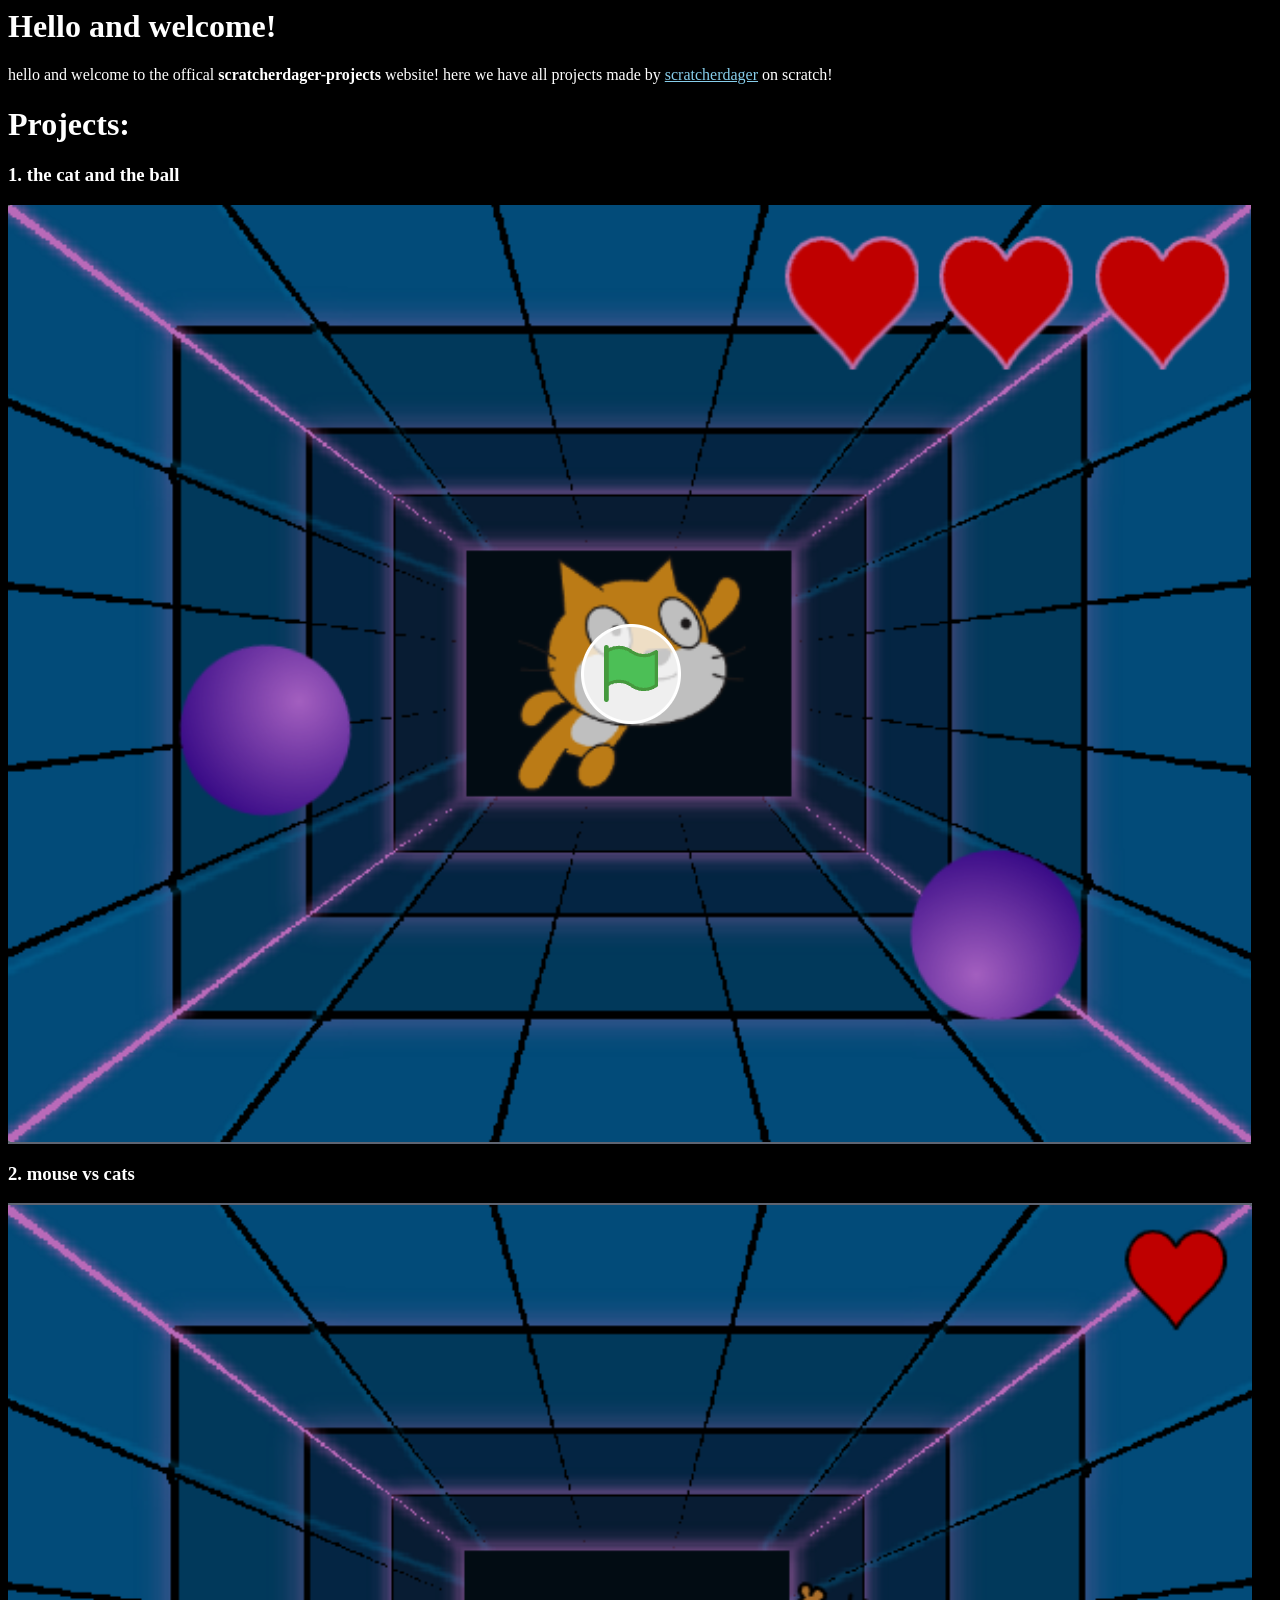
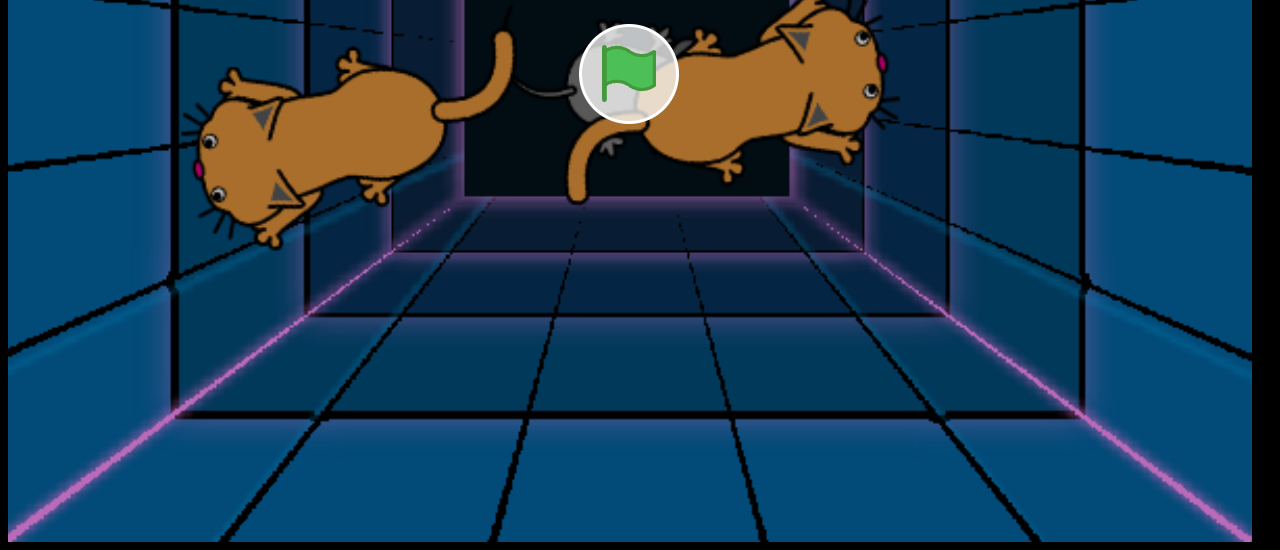
<file: scratch-projects/index.html>
<head>
  <title>Scratcherdager projects</title>
  <link rel="stylesheet" href="/style.css">
</head>

<body>

  <h1>Hello and welcome!</h1>

  hello and welcome to the offical <b>scratcherdager-projects</b> website! here we have
  all projects made by <a href="https://scratch.mit.edu/users/scratcherdager/" target="_blank">scratcherdager</a> on scratch!

  <h1>Projects:</h1>

  <h3>1. the cat and the ball</h3>
  <a href="the-cat-and-the-ball"><img src="the-cat-and-the-ball/img.png"/></a>

  <h3>2. mouse vs cats</h3>
  <a href="mouse-vs-cats"><img src="mouse-vs-cats/img.png"/></a>

<!--  <h3>3. the wizard chase</h3>-->

<!--  <iframe-->
<!--    src="https://scratch.mit.edu/projects/1273670587/embed"-->
<!--    allowtransparency="true"-->
<!--    width="1000"-->
<!--    height="1000"-->
<!--    frameborder="0"-->
<!--    scrolling="no"-->
<!--    allowfullscreen-->
<!--  ></iframe>-->

<!--  <pre>-->
<!--  instructions: W key is up, and S key is down, notes and credits: use this on-->
<!--  computer and micro:bit only-->
<!--  </pre>-->

<!--  <h3>4. math challenge</h3>-->

<!--  <iframe-->
<!--    src="https://scratch.mit.edu/projects/1273699669/embed"-->
<!--    allowtransparency="true"-->
<!--    width="1000"-->
<!--    height="1000"-->
<!--    frameborder="0"-->
<!--    scrolling="no"-->
<!--    allowfullscreen-->
<!--  ></iframe>-->

<!--  <pre>-->
<!--  instructions: put the answer in the typebar. you have a time limit and if 5-->
<!--  answers were wrong then you're game over! notes and credits: use this on-->
<!--  computer, phone, or tablet.-->
<!--  </pre>-->

<!--  <h3>5. mouse vs stars</h3>-->

<!--  <iframe-->
<!--    src="https://scratch.mit.edu/projects/1269066011/embed"-->
<!--    allowtransparency="true"-->
<!--    width="1000"-->
<!--    height="1000"-->
<!--    frameborder="0"-->
<!--    scrolling="no"-->
<!--    allowfullscreen-->
<!--  ></iframe>-->

<!--  <pre>-->
<!--  instructions: W key is up. S key is down. Time limit: 60 seconds. If you touch a-->
<!--  star you will gain a score point. notes and credits: use this game on computer,-->
<!--  game controller, and micro:bit only!-->
<!--  </pre>-->

<!--  <h3>6. minecraft</h3>-->

<!--  <iframe-->
<!--    src="https://scratch.mit.edu/projects/1298889439/embed"-->
<!--    allowtransparency="true"-->
<!--    width="1000"-->
<!--    height="1000"-->
<!--    frameborder="0"-->
<!--    scrolling="no"-->
<!--    allowfullscreen-->
<!--  ></iframe>-->

<!--  <pre>-->
<!--  instructions: 1: W-A-S-D = move, jump and swim. 2: click = dig or place blocks.-->
<!--  3: E = open inventory or block. 4: F = eat food item 5: space = drop/split item-->
<!--  while crafting 6: O = save current game 7: P = pause current game 8: C =-->
<!--  commands 9: V = advancements 10: R = sprint 11: to open crafting table, chest or-->
<!--  furnace, put your mouse pointer over it and press: E notes and credits: use this-->
<!--  on computer.-->
<!--  </pre>-->

<!--  <h3>7. pencil</h3>-->

<!--  <iframe src="https://scratch.mit.edu/projects/1304972965/embed" allowtransparency="true" width="1000" height="1000" frameborder="0" scrolling="no" allowfullscreen></iframe>-->
<!--  -->
<!--  <pre>-->
<!--    instructions: you just draw anything.-->
<!--    if you don't like it click the eraser button to erase the part you don't like.-->
<!--    to draw again just click the pen button to draw even more cool stuff.-->
<!--    notes and credits: use this on computer, phone, or tablet.-->
<!--    </pre>-->
<!--    -->
<!--    <h3>8. memory game</h3>-->

<!--    <iframe src="https://scratch.mit.edu/projects/1315141785/embed" allowtransparency="true" width="1000" height="1000" frameborder="0" scrolling="no" allowfullscreen></iframe>-->

<!--    <pre>-->
<!--    instructions: press the green flag and press: play,-->
<!--    then you have to memorize the numbers you get.-->
<!--    notes and credits: use this on computer, phone, or tablet.-->
<!--  </pre>-->

<!--  <h3>9. snaking game</h3>-->

<!--  <iframe src="https://scratch.mit.edu/projects/1318079413/embed" allowtransparency="true" width="1000" height="1000" frameborder="0" scrolling="no" allowfullscreen></iframe>-->

<!--  <pre>-->
<!--  instructions: get the apple to score a point,-->
<!--  if yo touch an edge then you die. WASD or arrow keys to move-->
<!--  notes and credits: use this on computer.-->
<!--  </pre>-->
<!--  -->
<!--  <h3>10. camera scanner</h3>-->

<!--  <iframe src="https://scratch.mit.edu/projects/1320944629/embed" allowtransparency="true" width="1000" height="1000" frameborder="0" scrolling="no" allowfullscreen></iframe>  -->
<!--   -->
<!--  <pre>-->
<!--  instructions: press the green flag and scan what you want to scan.-->
<!--  notes and credits: use this on computer,-->
<!--  phone or tablet. please also note it wont work without camera.-->
<!--  </pre> -->

<!--  <h3>11. appel</h3>-->

<!--  <iframe src="https://scratch.mit.edu/projects/1310976233/embed" allowtransparency="true" width="1000" height="1000" frameborder="0" scrolling="no" allowfullscreen></iframe>-->
<!--  -->
<!--  instructions: • Arrow Keys or WASD to run, jump & crouch-->
<!--• Wall Jump - by touching a wall and pressing 'up'-->
<!--• Jump Higher - by holding up for longer-->
<!--• Stick to the ceiling - by holding up - But be careful, you can't move sideways when 'stuck' to a surface-->
<!--• Crouch by holding down (you can crouch on the floor, but also the walls and ceiling!)-->
<!--• Q + R - to quickly restart the level-->
<!--• Complete a level, then click 'replay' and then pause for an option to save your replay (load them back in the Play / Load option)-->
<!--notes and credits: use this on computer.-->
<!--  -->
<!--<h3>12. morse code translator</h3>-->

<!--<iframe src="https://scratch.mit.edu/projects/1325601826/embed" allowtransparency="true" width="1000" height="1000" frameborder="0" scrolling="no" allowfullscreen></iframe>-->

<!--<pre>-->
<!--instructions: just translate anything into Morse code or into English. notes and credits: use this on computer, phone, or tablet.-->
<!--</pre>-->

<!--<h3>13. massive multiplayer scratch cat adventure </h3>-->

<!--<iframe src="https://scratch.mit.edu/projects/1379143887/embed" allowtransparency="true" width="1000" height="1000" frameborder="0" scrolling="no" allowfullscreen></iframe>-->

<!--<pre>-->
<!--instructions: * Use arrow keys or WASD to control the player-->
<!--* Z is alternative crouch, SPACE alternative jump-->
<!--* Press 'N' to show all players names-->
<!--* Hold E or R to open Emoji panels-->
<!--* Complete the speed run and back to the start will report your time and reward you with a parachute - use space to use it :)-->
<!--* Mouse over a player to see their individual name-->
<!--* Q + R to reset level for speed runs. notes and credits: use this on computer.-->
<!--if you see a yellow player, its scratcherdager :)-->
<!--</pre>-->

<!--<h3>14. unblock me</h3>-->

<!--<iframe src="https://scratch.mit.edu/projects/1334758253/embed" allowtransparency="true" width="1000" height="1000" frameborder="0" scrolling="no" allowfullscreen></iframe>-->

<!--<pre>-->
<!--instructions: just try to pass threw all these levels by dragging the blocks! to unblock, you need to get the red block into the escape path. notes and credits: use this on computer, phone, or tablet.-->
<!--</pre>-->

<!--<h3>15. translator</h3>-->

<!--<iframe src="https://scratch.mit.edu/projects/1331903623/embed" allowtransparency="true" width="1000" height="1000" frameborder="0" scrolling="no" allowfullscreen></iframe>-->

<!--<pre>-->
<!--instructions: Follow the instructions to translate your sentence. notes and credits: use this on computer, phone, or tablet.-->
<!--</pre>-->

<!--<h3>16. random maze generator</h3>-->

<!--<iframe src="https://scratch.mit.edu/projects/1362771440/embed" allowtransparency="true" width="1000" height="1000" frameborder="0" scrolling="no" allowfullscreen></iframe>-->

<!--<pre>-->
<!--use arrow or WASD keys to move, or if on micro:bit then tilt it to your wanted direction. the main goal is reaching the green flag. notes and credits: use this on computer or micro:bit.-->
<!--</pre>-->

<!--<h3>17. snakes and ladders</h3>-->

<!--<iframe src="https://scratch.mit.edu/projects/1352789555/embed" allowtransparency="true" width="1000" height="1000" frameborder="0" scrolling="no" allowfullscreen></iframe>-->

<!--<pre>-->
<!--instructions: Dice Blocks:-->

<!--Random Number: 1,2,3,4,5,6 (Just a normal dice. It could be useful.)-->

<!--Set Number of Players: 2-6-->

<!--Characters: Scratch Cat, Nano, Giga, Gobo, Pico & Tera-->

<!--Reach the end of the board-->
<!--Launching the dice. Rolling a 6 will give the player an extra dice.-->

<!--Ladder: You go up!-->
<!--Snake: You go down!-->

<!--notes and credits: use this on computer, phone, or tablet.-->
<!--</pre>-->

<!--<h3>18. stars...</h3>-->

<!--<iframe src="https://scratch.mit.edu/projects/1326868276/embed" allowtransparency="true" width="1000" height="1000" frameborder="0" scrolling="no" allowfullscreen></iframe>-->

<!--<pre>-->
<!--just watch the animation........-->

<!--this animation is good for putting people to sleep. (even better if just the music)-->

<!--notes and credits: use this on computer, phone or tablet.-->
<!--</pre>-->

<!--<h3>19. asteroids</h3>-->

<!--<iframe src="https://scratch.mit.edu/projects/1329393151/embed" allowtransparency="true" width="1000" height="1000" frameborder="0" scrolling="no" allowfullscreen></iframe>-->

<!--<pre>-->
<!--instructions: WASD or arrow keys to move, you avoid the asteroids and get more and more points! press space to fire a laser but be aware! it can still hit you from aside!-->
<!--notes and credits: use this on computer.-->
<!--</pre>-->

<!--<h3>20. calculator</h3>-->

<!--<iframe src="https://scratch.mit.edu/projects/1315563472/embed" allowtransparency="true" width="1000" height="1000" frameborder="0" scrolling="no" allowfullscreen></iframe>-->

<!--<pre>-->
<!--instructions: use this just like a normal calculator.-->
<!--notes and credits: use this on computer, phone, or tablet. please note: it does not always work.-->
<!--</pre>-->

</body>
</file>
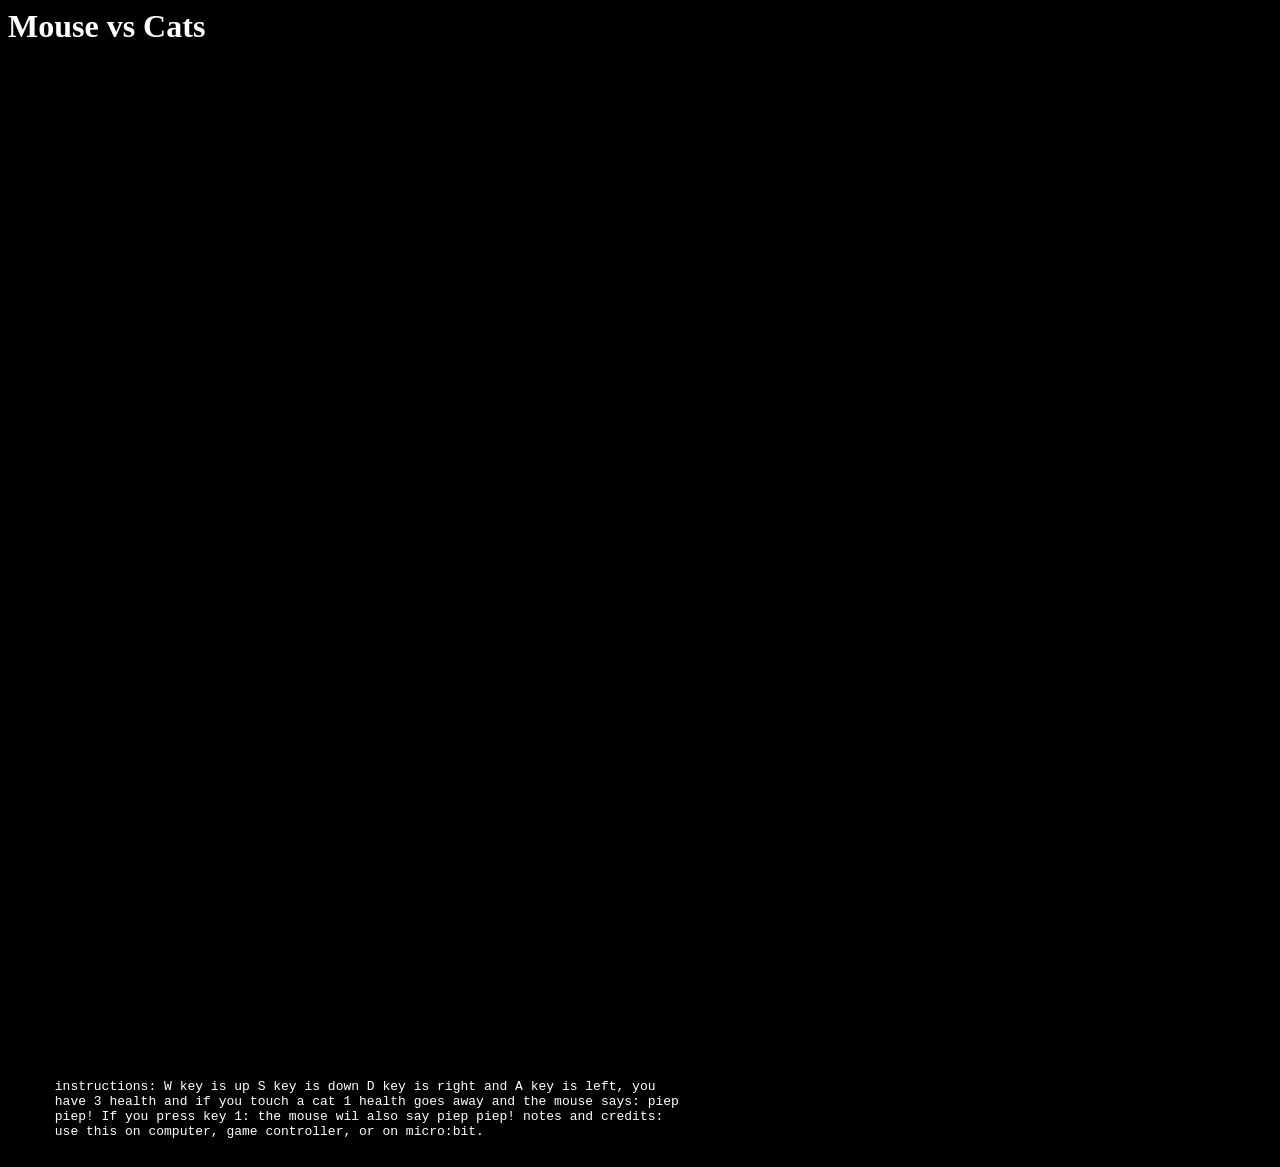
<file: scratch-projects/mouse-vs-cats/index.html>
<head>
	<title>>Mouse vs Cats</title>
	<link rel="stylesheet" href="/style.css">
</head>
<body>
    <h1>Mouse vs Cats</h1>
    <iframe
        src="https://scratch.mit.edu/projects/1267361683/embed"
        allowtransparency="true"
        width="1000"
        height="1000"
        frameborder="0"
        scrolling="no"
        allowfullscreen
    ></iframe>

    <pre>
      instructions: W key is up S key is down D key is right and A key is left, you
      have 3 health and if you touch a cat 1 health goes away and the mouse says: piep
      piep! If you press key 1: the mouse wil also say piep piep! notes and credits:
      use this on computer, game controller, or on micro:bit.
    </pre>
</body>
</file>
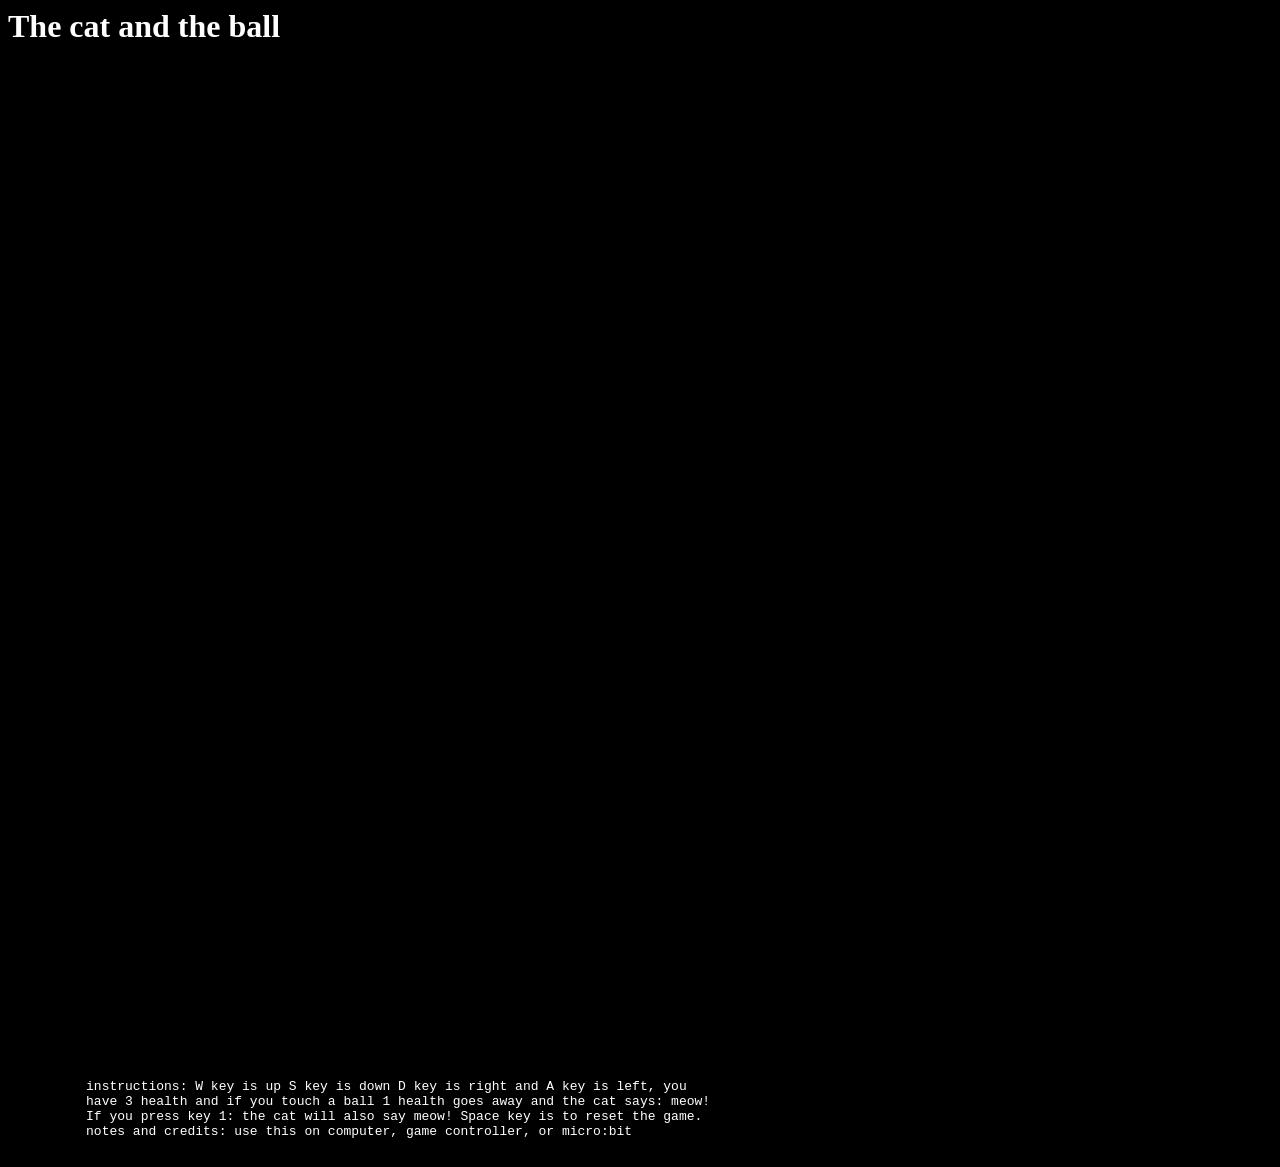
<file: scratch-projects/the-cat-and-the-ball/index.html>
<head>
	<title>The cat and the ball</title>
	<link rel="stylesheet" href="/style.css">
</head>
<body>
	<h1>The cat and the ball</h1>
	<iframe
			src="https://scratch.mit.edu/projects/1265112454/embed"
			allowtransparency="true"
			width="1000"
			height="1000"
			frameborder="0"
			scrolling="no"
			allowfullscreen
	></iframe>

	<pre>
	  instructions: W key is up S key is down D key is right and A key is left, you
	  have 3 health and if you touch a ball 1 health goes away and the cat says: meow!
	  If you press key 1: the cat will also say meow! Space key is to reset the game.
	  notes and credits: use this on computer, game controller, or micro:bit
  </pre>
</body>
</file>
<file: style.css>
body {
  background-color: black;
  color: white;
}

a {
  color: skyblue ;
}
</file>
